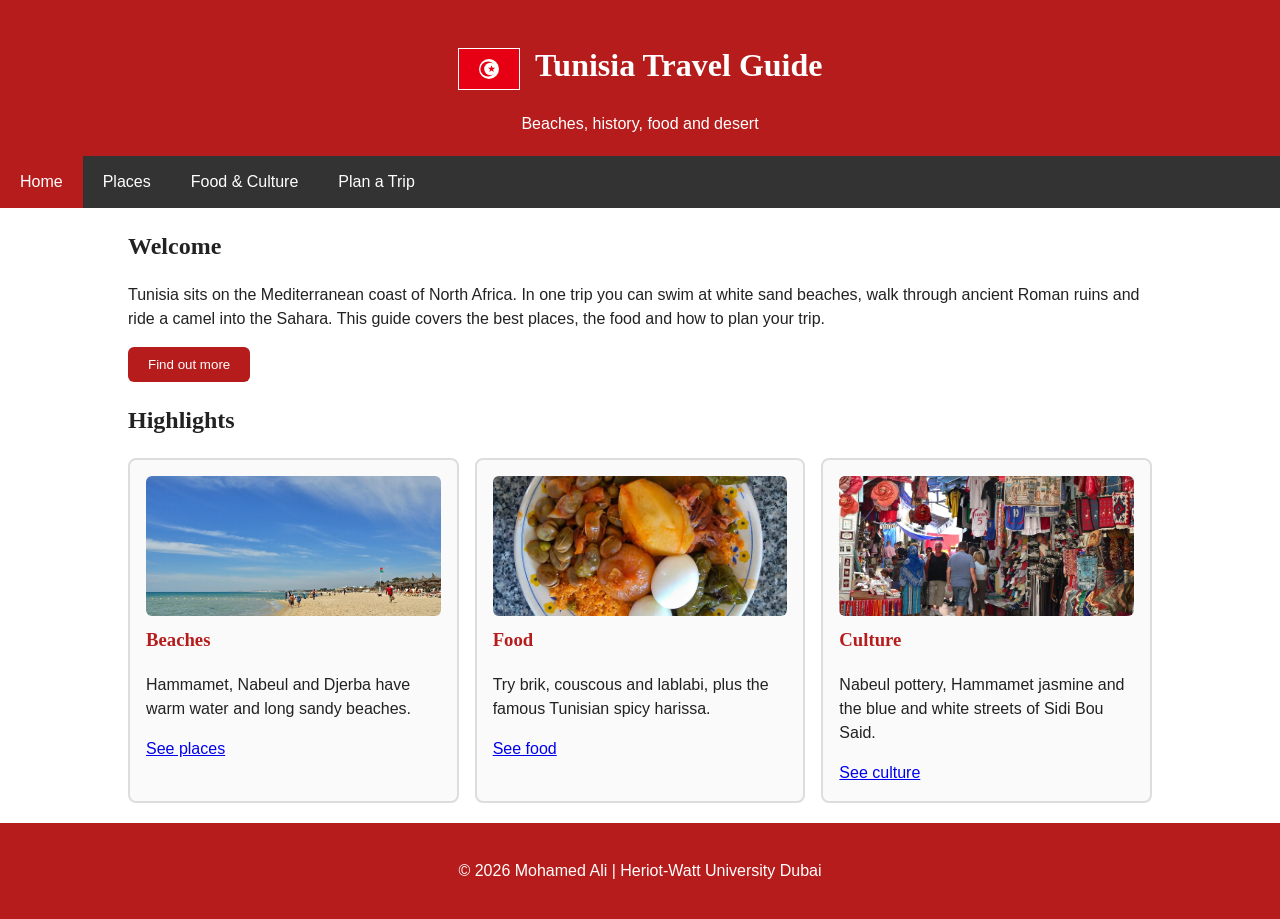
<file: index.html>
<!DOCTYPE html>
<!-- File: index.html | Home page: welcome text, a button that runs JavaScript, and 3 highlight cards | Author: Mohamed Ali Gharbi -->
<html lang="en">
<head>
  <meta charset="UTF-8">
  <meta name="viewport" content="width=device-width, initial-scale=1.0">
  <meta name="author" content="Mohamed Ali Gharbi">
  <title>Home | Tunisia Travel Guide</title>
  <link rel="icon" href="images/tunisia-flag.svg">
  <link rel="stylesheet" href="css/style.css">
</head>
<body>
  <!-- Header: flag logo, site title and tagline (same on every page) -->
  <header>
    <h1><img class="logo" src="images/tunisia-flag.svg" alt="Tunisian flag logo"> Tunisia Travel Guide</h1>
    <p>Beaches, history, food and desert</p>
  </header>
  <!-- Navigation bar: a list of links to all 4 pages (same on every page) -->
  <nav>
    <ul>
      <li><a href="index.html" class="active">Home</a></li>
      <li><a href="places.html">Places</a></li>
      <li><a href="food.html">Food &amp; Culture</a></li>
      <li><a href="plan.html">Plan a Trip</a></li>
    </ul>
  </nav>
  <!-- Main content: this part is different on each page -->
  <main>
    <section id="welcome">
      <h2>Welcome</h2>
      <p>Tunisia sits on the Mediterranean coast of North Africa. In one trip you can swim at white sand beaches, walk through ancient Roman ruins and ride a camel into the Sahara. This guide covers the best places, the food and how to plan your trip.</p>
      <button onclick="showMessage()">Find out more</button>
      <p id="message"></p>
    </section>

    <section id="highlights">
      <h2>Highlights</h2>
      <div class="cards">
        <article class="card" onmouseover="highlight(this)" onmouseout="unhighlight(this)">
          <img class="photo" src="images/beach.jpg" alt="Tunisian beach">
          <h3>Beaches</h3>
          <p>Hammamet, Nabeul and Djerba have warm water and long sandy beaches.</p>
          <a href="places.html">See places</a>
        </article>
        <article class="card" onmouseover="highlight(this)" onmouseout="unhighlight(this)">
          <img class="photo" src="images/food.jpg" alt="Tunisian food">
          <h3>Food</h3>
          <p>Try brik, couscous and lablabi, plus the famous Tunisian spicy harissa.</p>
          <a href="food.html">See food</a>
        </article>
        <article class="card" onmouseover="highlight(this)" onmouseout="unhighlight(this)">
          <img class="photo" src="images/culture.jpg" alt="Tunisian culture">
          <h3>Culture</h3>
          <p>Nabeul pottery, Hammamet jasmine and the blue and white streets of Sidi Bou Said.</p>
          <a href="food.html">See culture</a>
        </article>
      </div>
    </section>
  </main>
  <!-- Footer: copyright line (same on every page) -->
  <footer>
    <p>&copy; 2026 Mohamed Ali | Heriot-Watt University Dubai</p>
  </footer>
  <!-- JavaScript: all the functions are in js/script.js -->
  <script src="js/script.js"></script>
</body>
</html>
</file>
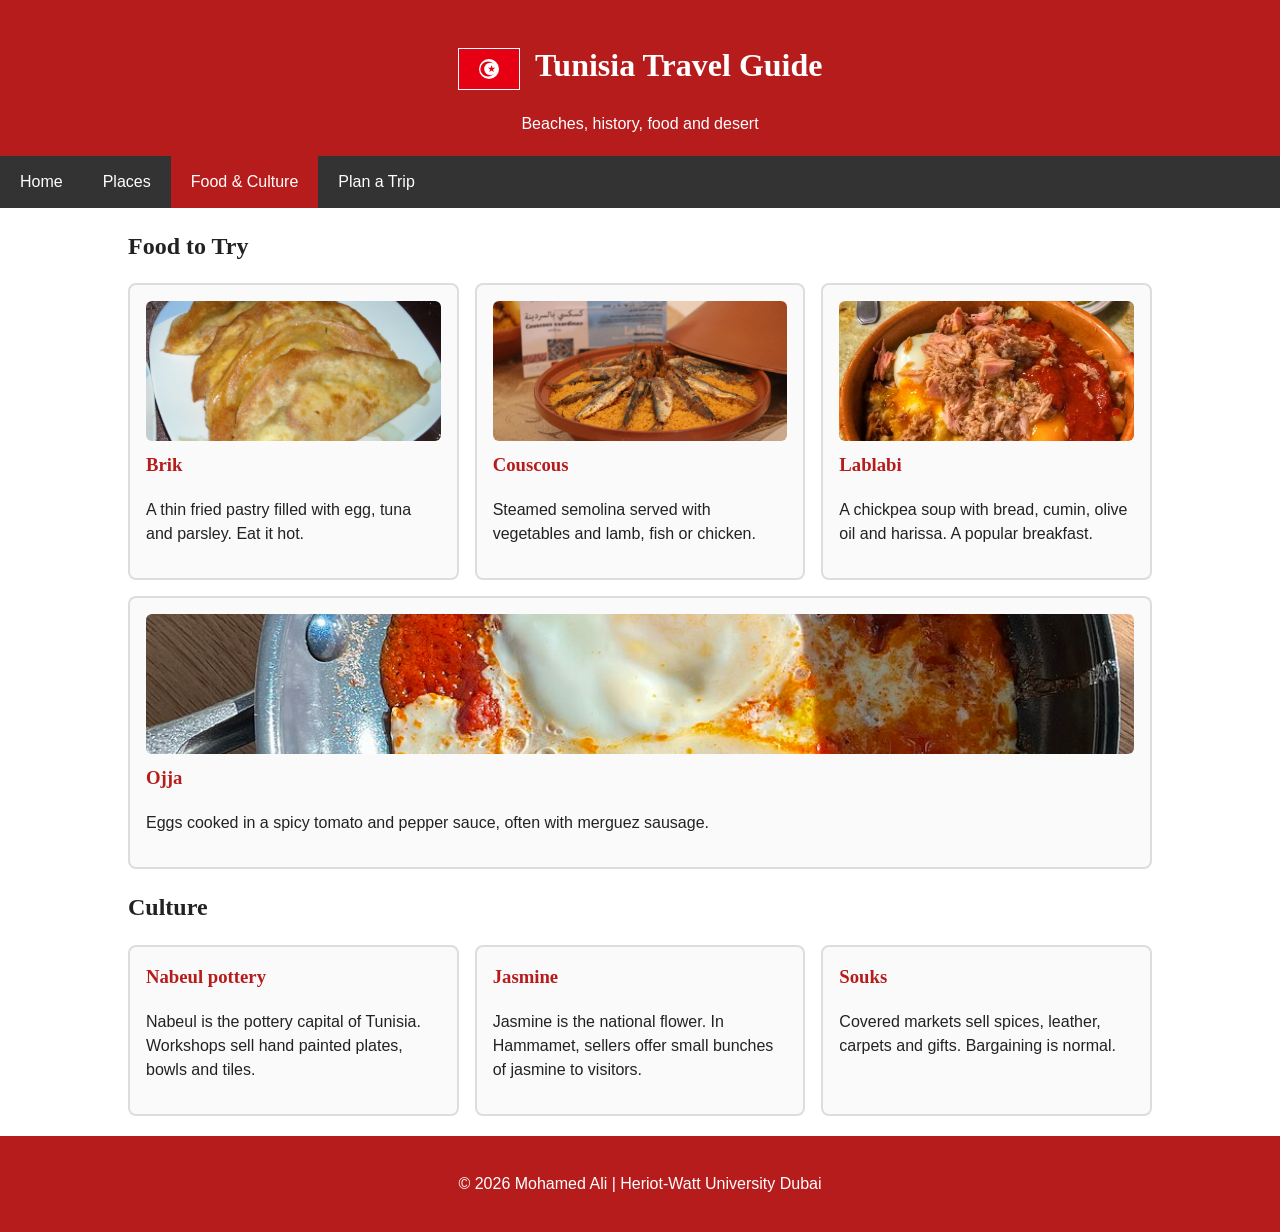
<file: food.html>
<!DOCTYPE html>
<!-- File: food.html | Food and Culture page: 4 food cards and 3 culture cards | Author: Mohamed Ali Gharbi -->
<html lang="en">
<head>
  <meta charset="UTF-8">
  <meta name="viewport" content="width=device-width, initial-scale=1.0">
  <meta name="author" content="Mohamed Ali Gharbi">
  <title>Food &amp; Culture | Tunisia Travel Guide</title>
  <link rel="icon" href="images/tunisia-flag.svg">
  <link rel="stylesheet" href="css/style.css">
</head>
<body>
  <!-- Header: flag logo, site title and tagline (same on every page) -->
  <header>
    <h1><img class="logo" src="images/tunisia-flag.svg" alt="Tunisian flag logo"> Tunisia Travel Guide</h1>
    <p>Beaches, history, food and desert</p>
  </header>
  <!-- Navigation bar: a list of links to all 4 pages (same on every page) -->
  <nav>
    <ul>
      <li><a href="index.html">Home</a></li>
      <li><a href="places.html">Places</a></li>
      <li><a href="food.html" class="active">Food &amp; Culture</a></li>
      <li><a href="plan.html">Plan a Trip</a></li>
    </ul>
  </nav>
  <!-- Main content: this part is different on each page -->
  <main>
    <section id="food">
      <h2>Food to Try</h2>
      <div class="cards">
        <article class="card" onmouseover="highlight(this)" onmouseout="unhighlight(this)">
          <img class="photo" src="images/brik.jpg" alt="Brik">
          <h3>Brik</h3>
          <p>A thin fried pastry filled with egg, tuna and parsley. Eat it hot.</p>
        </article>
        <article class="card" onmouseover="highlight(this)" onmouseout="unhighlight(this)">
          <img class="photo" src="images/couscous.jpg" alt="Couscous">
          <h3>Couscous</h3>
          <p>Steamed semolina served with vegetables and lamb, fish or chicken.</p>
        </article>
        <article class="card" onmouseover="highlight(this)" onmouseout="unhighlight(this)">
          <img class="photo" src="images/lablabi.jpg" alt="Lablabi">
          <h3>Lablabi</h3>
          <p>A chickpea soup with bread, cumin, olive oil and harissa. A popular breakfast.</p>
        </article>
        <article class="card" onmouseover="highlight(this)" onmouseout="unhighlight(this)">
          <img class="photo" src="images/ojja.jpg" alt="Ojja">
          <h3>Ojja</h3>
          <p>Eggs cooked in a spicy tomato and pepper sauce, often with merguez sausage.</p>
        </article>
      </div>
    </section>

    <section id="culture">
      <h2>Culture</h2>
      <div class="cards">
        <article class="card" onmouseover="highlight(this)" onmouseout="unhighlight(this)">
          <h3>Nabeul pottery</h3>
          <p>Nabeul is the pottery capital of Tunisia. Workshops sell hand painted plates, bowls and tiles.</p>
        </article>
        <article class="card" onmouseover="highlight(this)" onmouseout="unhighlight(this)">
          <h3>Jasmine</h3>
          <p>Jasmine is the national flower. In Hammamet, sellers offer small bunches of jasmine to visitors.</p>
        </article>
        <article class="card" onmouseover="highlight(this)" onmouseout="unhighlight(this)">
          <h3>Souks</h3>
          <p>Covered markets sell spices, leather, carpets and gifts. Bargaining is normal.</p>
        </article>
      </div>
    </section>
  </main>
  <!-- Footer: copyright line (same on every page) -->
  <footer>
    <p>&copy; 2026 Mohamed Ali | Heriot-Watt University Dubai</p>
  </footer>
  <!-- JavaScript: all the functions are in js/script.js -->
  <script src="js/script.js"></script>
</body>
</html>
</file>
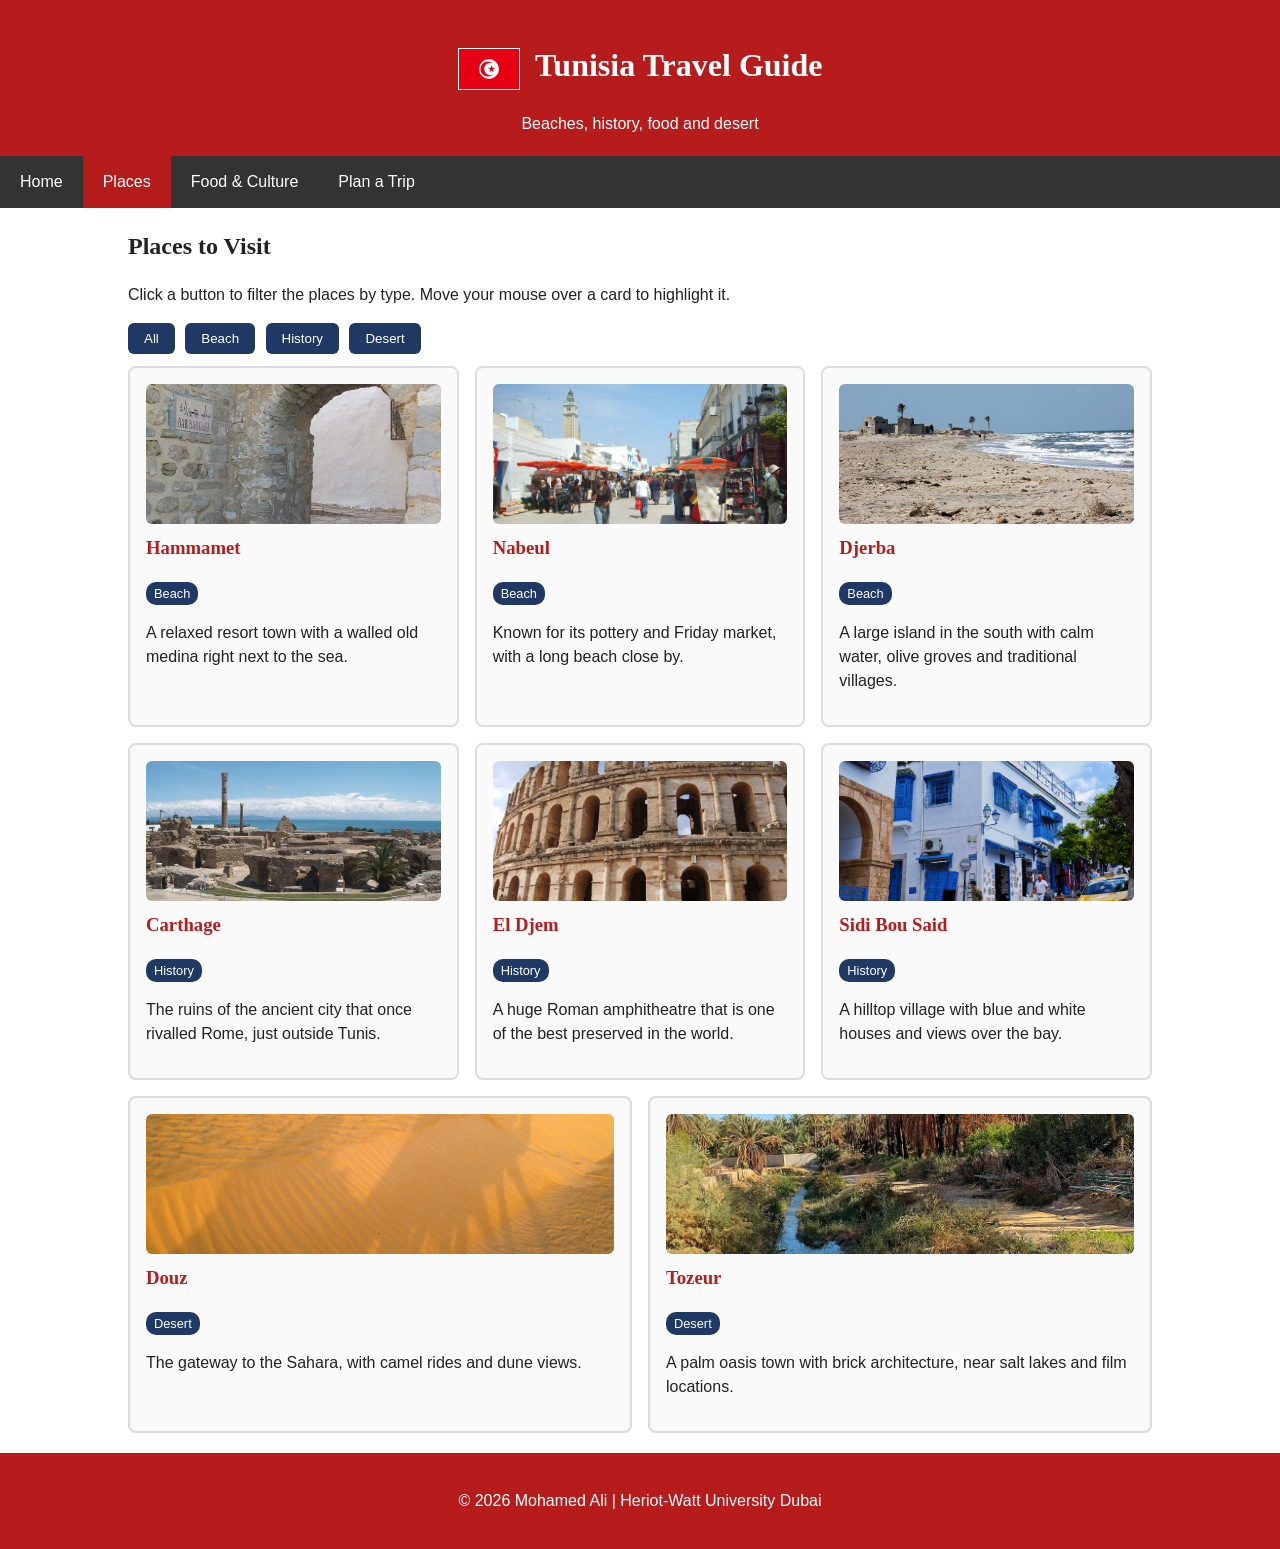
<file: places.html>
<!DOCTYPE html>
<!-- File: places.html | Places page: filter buttons (JavaScript) and 8 place cards | Author: Mohamed Ali Gharbi -->
<html lang="en">
<head>
  <meta charset="UTF-8">
  <meta name="viewport" content="width=device-width, initial-scale=1.0">
  <meta name="author" content="Mohamed Ali Gharbi">
  <title>Places | Tunisia Travel Guide</title>
  <link rel="icon" href="images/tunisia-flag.svg">
  <link rel="stylesheet" href="css/style.css">
</head>
<body>
  <!-- Header: flag logo, site title and tagline (same on every page) -->
  <header>
    <h1><img class="logo" src="images/tunisia-flag.svg" alt="Tunisian flag logo"> Tunisia Travel Guide</h1>
    <p>Beaches, history, food and desert</p>
  </header>
  <!-- Navigation bar: a list of links to all 4 pages (same on every page) -->
  <nav>
    <ul>
      <li><a href="index.html">Home</a></li>
      <li><a href="places.html" class="active">Places</a></li>
      <li><a href="food.html">Food &amp; Culture</a></li>
      <li><a href="plan.html">Plan a Trip</a></li>
    </ul>
  </nav>
  <!-- Main content: this part is different on each page -->
  <main>
    <section id="places">
      <h2>Places to Visit</h2>
      <p>Click a button to filter the places by type. Move your mouse over a card to highlight it.</p>

      <!-- Filter buttons: each one calls filterPlaces() with a type -->
      <div class="filters" id="filterButtons">
        <button onclick="filterPlaces('all')">All</button>
        <button onclick="filterPlaces('beach')">Beach</button>
        <button onclick="filterPlaces('history')">History</button>
        <button onclick="filterPlaces('desert')">Desert</button>
      </div>

      <!-- Place cards: data-type tells the filter which group each card is in -->
      <div class="cards" id="placeList">
        <article class="card" data-type="beach" onmouseover="highlight(this)" onmouseout="unhighlight(this)">
          <img class="photo" src="images/hammamet.jpg" alt="Hammamet">
          <h3>Hammamet</h3>
          <span class="tag">Beach</span>
          <p>A relaxed resort town with a walled old medina right next to the sea.</p>
        </article>
        <article class="card" data-type="beach" onmouseover="highlight(this)" onmouseout="unhighlight(this)">
          <img class="photo" src="images/nabeul.jpg" alt="Nabeul">
          <h3>Nabeul</h3>
          <span class="tag">Beach</span>
          <p>Known for its pottery and Friday market, with a long beach close by.</p>
        </article>
        <article class="card" data-type="beach" onmouseover="highlight(this)" onmouseout="unhighlight(this)">
          <img class="photo" src="images/djerba.jpg" alt="Djerba">
          <h3>Djerba</h3>
          <span class="tag">Beach</span>
          <p>A large island in the south with calm water, olive groves and traditional villages.</p>
        </article>
        <article class="card" data-type="history" onmouseover="highlight(this)" onmouseout="unhighlight(this)">
          <img class="photo" src="images/carthage.jpg" alt="Carthage ruins">
          <h3>Carthage</h3>
          <span class="tag">History</span>
          <p>The ruins of the ancient city that once rivalled Rome, just outside Tunis.</p>
        </article>
        <article class="card" data-type="history" onmouseover="highlight(this)" onmouseout="unhighlight(this)">
          <img class="photo" src="images/el-djem.jpg" alt="El Djem amphitheatre">
          <h3>El Djem</h3>
          <span class="tag">History</span>
          <p>A huge Roman amphitheatre that is one of the best preserved in the world.</p>
        </article>
        <article class="card" data-type="history" onmouseover="highlight(this)" onmouseout="unhighlight(this)">
          <img class="photo" src="images/sidi-bou-said.jpg" alt="Sidi Bou Said">
          <h3>Sidi Bou Said</h3>
          <span class="tag">History</span>
          <p>A hilltop village with blue and white houses and views over the bay.</p>
        </article>
        <article class="card" data-type="desert" onmouseover="highlight(this)" onmouseout="unhighlight(this)">
          <img class="photo" src="images/douz.jpg" alt="Douz and the Sahara">
          <h3>Douz</h3>
          <span class="tag">Desert</span>
          <p>The gateway to the Sahara, with camel rides and dune views.</p>
        </article>
        <article class="card" data-type="desert" onmouseover="highlight(this)" onmouseout="unhighlight(this)">
          <img class="photo" src="images/tozeur.jpg" alt="Tozeur oasis">
          <h3>Tozeur</h3>
          <span class="tag">Desert</span>
          <p>A palm oasis town with brick architecture, near salt lakes and film locations.</p>
        </article>
      </div>
    </section>
  </main>
  <!-- Footer: copyright line (same on every page) -->
  <footer>
    <p>&copy; 2026 Mohamed Ali | Heriot-Watt University Dubai</p>
  </footer>
  <!-- JavaScript: all the functions are in js/script.js -->
  <script src="js/script.js"></script>
</body>
</html>
</file>
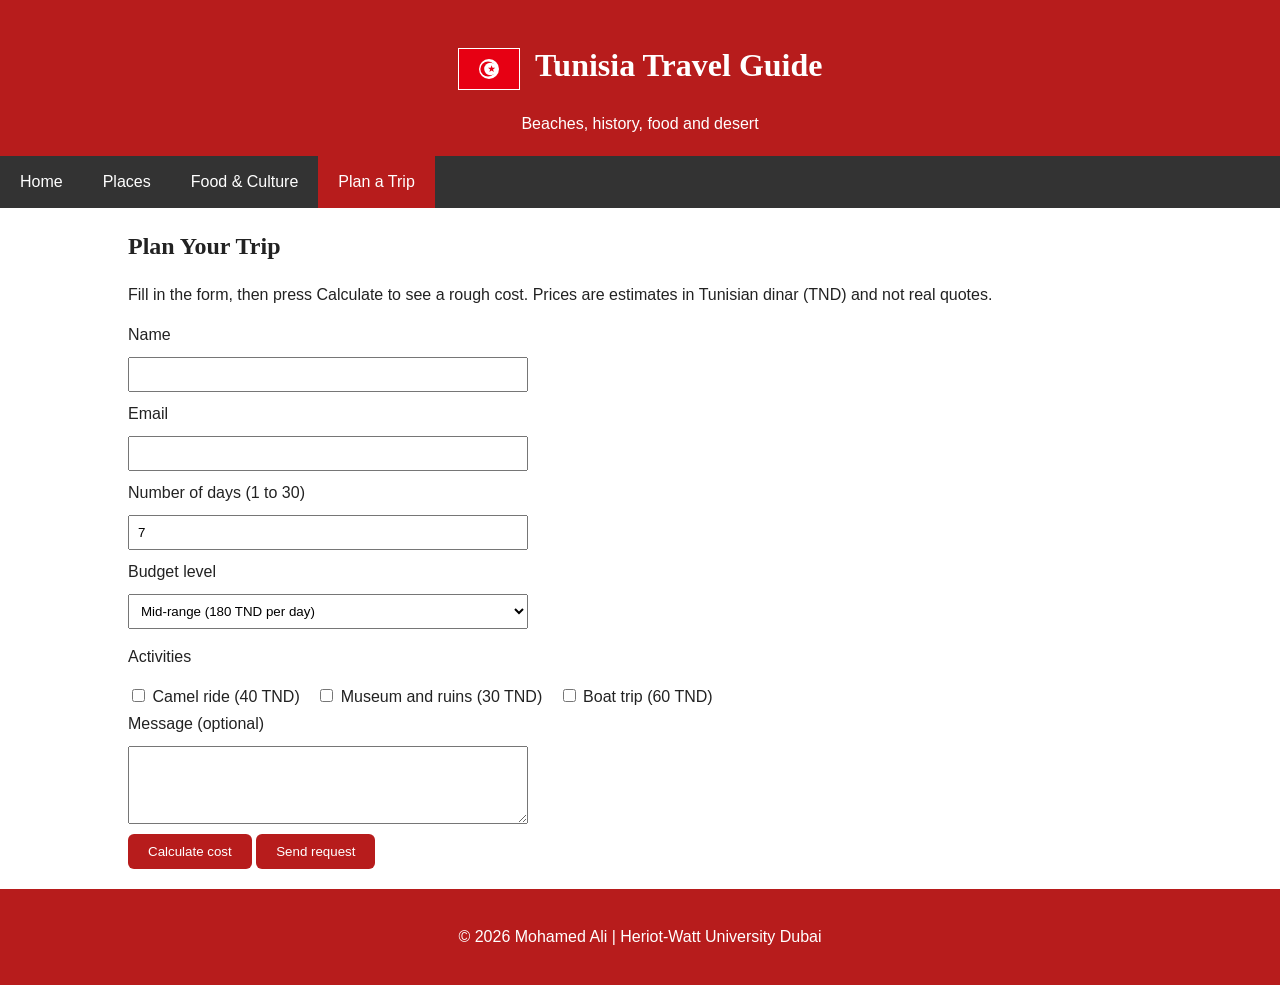
<file: plan.html>
<!DOCTYPE html>
<!-- File: plan.html | Plan a Trip page: form with validation and a trip cost calculator | Author: Mohamed Ali Gharbi -->
<html lang="en">
<head>
  <meta charset="UTF-8">
  <meta name="viewport" content="width=device-width, initial-scale=1.0">
  <meta name="author" content="Mohamed Ali Gharbi">
  <title>Plan a Trip | Tunisia Travel Guide</title>
  <link rel="icon" href="images/tunisia-flag.svg">
  <link rel="stylesheet" href="css/style.css">
</head>
<body>
  <!-- Header: flag logo, site title and tagline (same on every page) -->
  <header>
    <h1><img class="logo" src="images/tunisia-flag.svg" alt="Tunisian flag logo"> Tunisia Travel Guide</h1>
    <p>Beaches, history, food and desert</p>
  </header>
  <!-- Navigation bar: a list of links to all 4 pages (same on every page) -->
  <nav>
    <ul>
      <li><a href="index.html">Home</a></li>
      <li><a href="places.html">Places</a></li>
      <li><a href="food.html">Food &amp; Culture</a></li>
      <li><a href="plan.html" class="active">Plan a Trip</a></li>
    </ul>
  </nav>
  <!-- Main content: this part is different on each page -->
  <main>
    <section id="plan">
      <h2>Plan Your Trip</h2>
      <p>Fill in the form, then press Calculate to see a rough cost. Prices are estimates in Tunisian dinar (TND) and not real quotes.</p>

      <!-- Form: validateForm() checks the inputs when Send request is pressed -->
      <form id="tripForm" onsubmit="return validateForm()">
        <label for="name">Name</label>
        <input type="text" id="name" name="name">

        <label for="email">Email</label>
        <input type="email" id="email" name="email">

        <label for="days">Number of days (1 to 30)</label>
        <input type="number" id="days" name="days" value="7">

        <label for="budget">Budget level</label>
        <select id="budget" name="budget">
          <option value="90">Budget (90 TND per day)</option>
          <option value="180" selected>Mid-range (180 TND per day)</option>
          <option value="350">Comfort (350 TND per day)</option>
        </select>

        <p>Activities</p>
        <label class="inline"><input type="checkbox" name="activity" value="40"> Camel ride (40 TND)</label>
        <label class="inline"><input type="checkbox" name="activity" value="30"> Museum and ruins (30 TND)</label>
        <label class="inline"><input type="checkbox" name="activity" value="60"> Boat trip (60 TND)</label>

        <label for="msg">Message (optional)</label>
        <textarea id="msg" name="msg" rows="4"></textarea>

        <button type="button" id="calcButton" onclick="calculateCost()">Calculate cost</button>
        <button type="submit">Send request</button>
      </form>

      <p id="costResult"></p>
      <p id="formError"></p>
    </section>
  </main>
  <!-- Footer: copyright line (same on every page) -->
  <footer>
    <p>&copy; 2026 Mohamed Ali | Heriot-Watt University Dubai</p>
  </footer>
  <!-- JavaScript: all the functions are in js/script.js -->
  <script src="js/script.js"></script>
</body>
</html>
</file>
<file: css/style.css>
/* style.css: ONE stylesheet linked to every page */

body {
  font-family: Arial, sans-serif;
  margin: 0;
  color: #222222;
  background-color: #FFFFFF;
  line-height: 1.5;
}

/* Grouping selector: one rule for several elements */
h1, h2, h3 {
  font-family: Georgia, serif;
}

header, footer {
  background-color: #B71C1C; /* Tunisian flag red */
  color: #FFFFFF;
  padding: 20px;
  text-align: center;
}

header p {
  margin: 5px 0 0 0;
}

main {
  width: 80%;
  margin: 20px auto;
}

footer {
  clear: both;
}

/* Navigation bar built from a list */
nav ul {
  list-style-type: none;
  margin: 0;
  padding: 0;
  overflow: hidden;
  background-color: #333333;
}

nav li {
  float: left;
}

/* Descendant selector: links inside nav list items */
nav li a {
  display: block;
  padding: 14px 20px;
  color: #FFFFFF;
  text-decoration: none;
}

nav li a:hover {
  background-color: #F2A900;
  color: #000000;
}

/* Marks the page you are currently on */
nav li a.active {
  background-color: #B71C1C;
}

/* Cards used on Home, Places and Food pages */
.cards {
  display: flex;
  flex-wrap: wrap;
  gap: 16px;
}

.card {
  flex: 1 1 250px;
  border: 2px solid #DDDDDD;
  border-radius: 8px;
  padding: 16px;
  background-color: #FAFAFA;
  transition: transform 0.2s;
}

.card h3 {
  margin-top: 0;
  color: #B71C1C;
}

/* Used by the mouse-over JavaScript */
.card.highlight {
  border-color: #F2A900;
  transform: scale(1.03);
}

.tag {
  display: inline-block;
  background-color: #1F3864;
  color: #FFFFFF;
  font-size: 0.8em;
  padding: 2px 8px;
  border-radius: 10px;
}

/* Filter buttons */
.filters button {
  padding: 8px 16px;
  margin: 0 6px 12px 0;
  border: none;
  border-radius: 6px;
  background-color: #1F3864;
  color: #FFFFFF;
  cursor: pointer;
}

.filters button:hover {
  background-color: #F2A900;
  color: #000000;
}

/* Card photos: fill the card width, same height, cropped neatly */
.photo {
  display: block;
  width: 100%;
  height: 140px;
  object-fit: cover;
  border-radius: 6px;
  background-color: #E0D6C2;
  margin-bottom: 10px;
}

/* Flag logo in the header */
.logo {
  height: 40px;
  vertical-align: middle;
  margin-right: 8px;
  border: 1px solid #FFFFFF;
}

/* Form layout: each label and box on its own line */
label, input, select, textarea {
  display: block;
  margin-bottom: 10px;
}

input[type="checkbox"] {
  display: inline;
}

label.inline {
  display: inline;
  margin-right: 12px;
}

input[type="text"], input[type="email"], input[type="number"], select, textarea {
  width: 100%;
  max-width: 400px;
  padding: 8px;
  box-sizing: border-box;
}

button[type="submit"], #calcButton, main button {
  padding: 10px 20px;
  border: none;
  border-radius: 6px;
  background-color: #B71C1C;
  color: #FFFFFF;
  cursor: pointer;
}

#formError {
  color: #C62828;
  font-weight: bold;
}

#costResult {
  font-size: 1.2em;
  font-weight: bold;
  color: #1F3864;
}

/* Small screens */
@media (max-width: 600px) {
  main {
    width: 92%;
  }

  nav li {
    float: none;
  }
}
</file>
